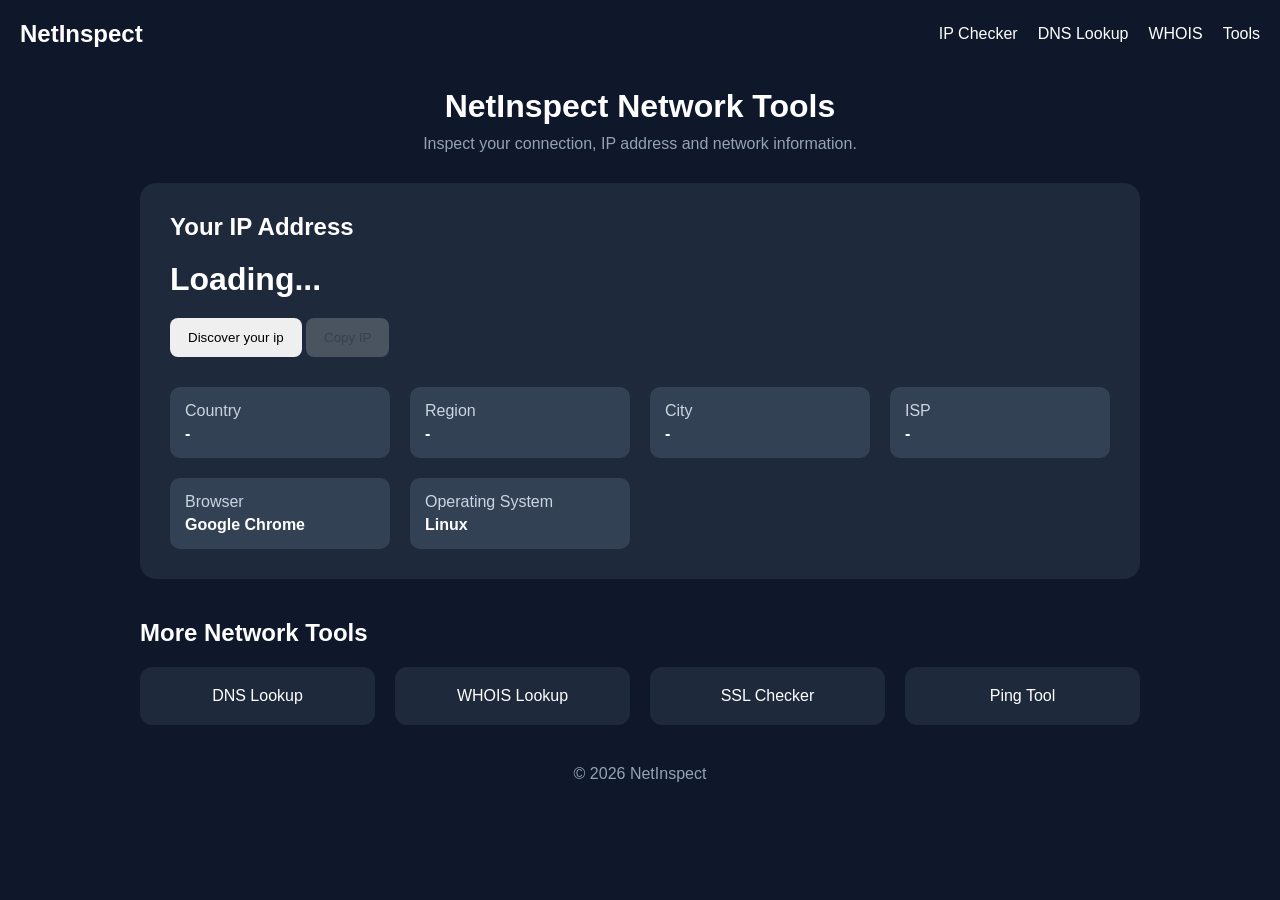
<file: index.html>
<!doctype html>
<html lang="en">
  <head>
    <meta charset="UTF-8" />
    <meta name="viewport" content="width=device-width, initial-scale=1.0" />

    <title>NetInspect Network Tools</title>

    <meta
      name="description"
      content="Check your public IP address, location, ISP and network information instantly."
    />

    <meta name="keywords" content="ip checker, my ip, public ip, ip lookup" />

    <meta name="author" content="Madoxx7" />

    <link rel="icon" type="image/svg+xml" href="assets/logo.svg" />
    <link rel="stylesheet" href="css/style.css" />
  </head>

  <body>
    <header>
      <nav class="navbar">
        <div class="logo">
          <a href="./index.html">NetInspect</a>
        </div>

        <ul class="nav-links">
          <li><a href="index.html">IP Checker</a></li>
          <li><a href="dns.html">DNS Lookup</a></li>
          <li><a href="#">WHOIS</a></li>
          <li><a href="#">Tools</a></li>
        </ul>
      </nav>
    </header>
    <main class="container">
      <h1>NetInspect Network Tools</h1>

      <p class="subtitle">
        Inspect your connection, IP address and network information.
      </p>

      <section class="card">
        <h2>Your IP Address</h2>
        <div id="ip" class="ip-address">Loading...</div>
        
        <button id="btn-show-ip">Discover your ip</button>
        <button id="btn-copy" onclick="copyIp()">Copy IP</button>

        <div class="info">
          <div>
            <span>Country</span>
            <strong id="country">-</strong>
          </div>

          <div>
            <span>Region</span>
            <strong id="region">-</strong>
          </div>

          <div>
            <span>City</span>
            <strong id="city">-</strong>
          </div>

          <div>
            <span>ISP</span>
            <strong id="isp">-</strong>
          </div>

          <div>
            <span>Browser</span>
            <strong id="browser">-</strong>
          </div>

          <div>
            <span>Operating System</span>
            <strong id="os">-</strong>
          </div>
        </div>
      </section>

      <section class="future-tools">
        <h2>More Network Tools</h2>

        <div class="tools-grid">
          <div class="tool-card">DNS Lookup</div>

          <div class="tool-card">WHOIS Lookup</div>

          <div class="tool-card">SSL Checker</div>

          <div class="tool-card">Ping Tool</div>
        </div>
      </section>
    </main>

    <footer>
      <p>© 2026 NetInspect</p>
    </footer>

    <script src="js/app.js"></script>
  </body>
</html>
</file>
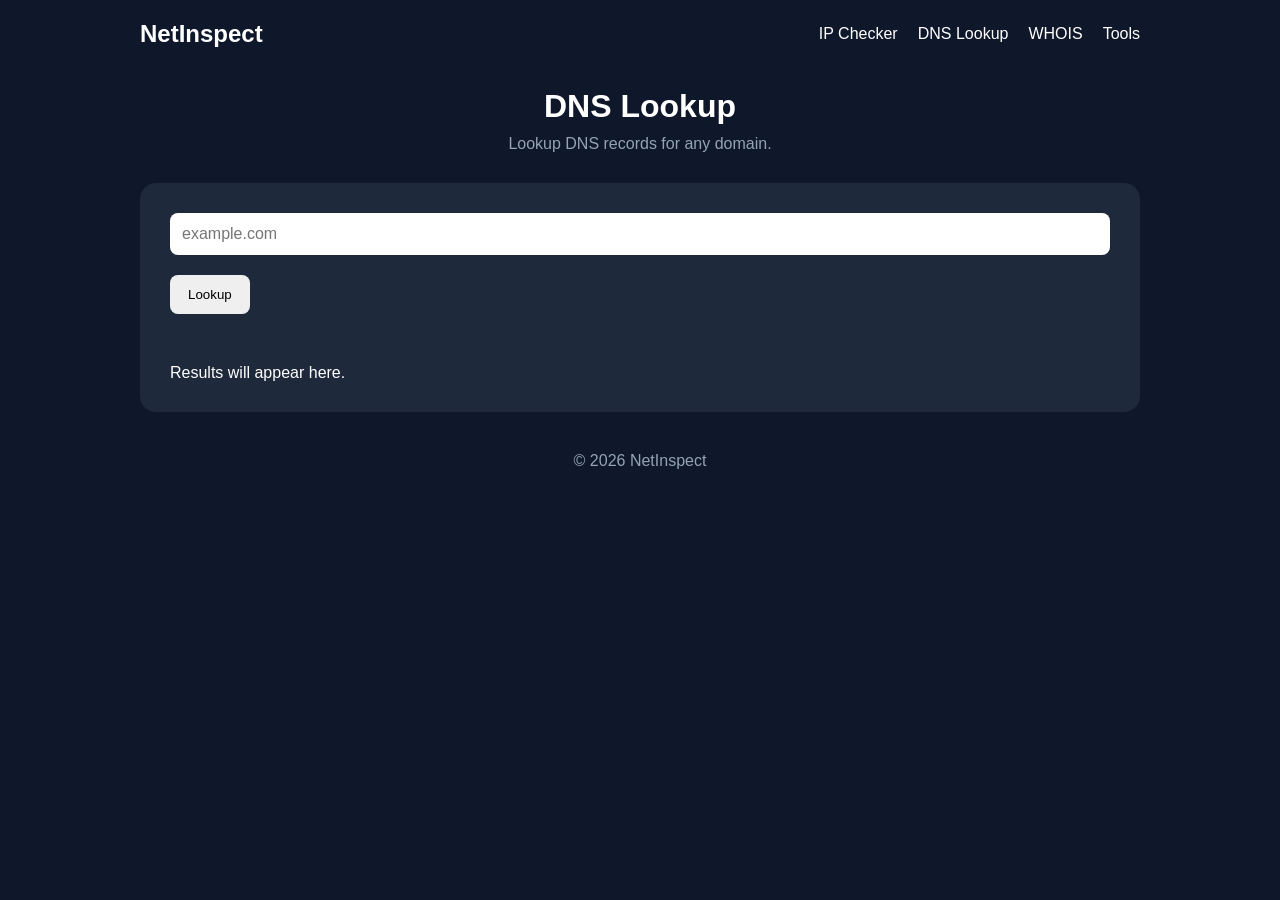
<file: dns.html>
<!DOCTYPE html>
<html lang="en">
<head>
    <meta charset="UTF-8">
    <meta name="viewport" content="width=device-width, initial-scale=1.0">

    <title>DNS Lookup - NetInspect</title>

    <meta name="description"
          content="Lookup DNS records for any domain.">

    <link rel="icon" type="image/svg+xml" href="assets/logo.svg">
    <link rel="stylesheet" href="css/style.css">
</head>

<body>

    <main class="container">

        <header>
            <nav class="navbar">

                <div class="logo">
                     <a href="./index.html">NetInspect</a>
                </div>

                <ul class="nav-links">
                    <li><a href="index.html">IP Checker</a></li>
                    <li><a href="dns.html">DNS Lookup</a></li>
                    <li><a href="#">WHOIS</a></li>
                    <li><a href="#">Tools</a></li>
                </ul>

            </nav>
        </header>

        <h1>DNS Lookup</h1>

        <p class="subtitle">
            Lookup DNS records for any domain.
        </p>

        <section class="card">

            <input
                type="text"
                id="domain"
                placeholder="example.com">

            <button>
                Lookup
            </button>

            <div id="results">
                Results will appear here.
            </div>

        </section>

    </main>

    <footer>
        <p>© 2026 NetInspect</p>
    </footer>

</body>
</html>
</file>
<file: css/style.css>
*{
    margin:0;
    padding:0;
    box-sizing:border-box;
    text-decoration: none;
}

body{
    font-family:Arial, Helvetica, sans-serif;
    background:#0f172a;
    color:white;
    min-height:100vh;
    padding:20px;
}

.container{
    width:100%;
    max-width:1000px;
    margin:0 auto;
}

.navbar{
    display:flex;
    justify-content:space-between;
    align-items:center;
    margin-bottom:40px;
}

.logo{
    font-size:1.5rem;
    font-weight:bold;
}

.logo a {
    color: white;
}

.logo a:visited{
    color: inherit;
}

.nav-links{
    display:flex;
    gap:20px;
    list-style:none;
}

.nav-links a{
    color:white;
    text-decoration:none;
}

.nav-links a:hover{
    opacity:.8;
}

h1{
    text-align:center;
    margin-bottom:10px;
}

.subtitle{
    text-align:center;
    color:#94a3b8;
    margin-bottom:30px;
}

.btn-show-ip{
    display: inline;
}

.card{
    background:#1e293b;
    padding:30px;
    border-radius:16px;
}

h2{
    margin-bottom:20px;
}

.ip-address{
    font-size:2rem;
    font-weight:bold;
    margin-bottom:20px;
}

button{
    padding:12px 18px;
    border:none;
    border-radius:8px;
    cursor:pointer;
    margin-bottom:30px;
}

.info{
    display:grid;
    grid-template-columns:repeat(auto-fit,minmax(200px,1fr));
    gap:20px;
}

.info div{
    background:#334155;
    padding:15px;
    border-radius:10px;
}

.info span{
    display:block;
    color:#cbd5e1;
    margin-bottom:5px;
}

.future-tools{
    margin-top:40px;
}

.tools-grid{
    display:grid;
    grid-template-columns:repeat(auto-fit,minmax(200px,1fr));
    gap:20px;
    margin-top:20px;
}

.tool-card{
    background:#1e293b;
    padding:20px;
    border-radius:12px;
    text-align:center;
    cursor:pointer;
    transition:.2s;
}

.tool-card:hover{
    transform:translateY(-4px);
}

input{
    width:100%;
    padding:12px;
    border:none;
    border-radius:8px;
    margin-bottom:20px;
    font-size:16px;
}

#results{
    margin-top:20px;
}

footer{
    text-align:center;
    margin-top:40px;
    color:#94a3b8;
}

@media (max-width:768px){

    .navbar{
        flex-direction:column;
        gap:20px;
    }

    .nav-links{
        flex-wrap:wrap;
        justify-content:center;
    }

}
</file>
